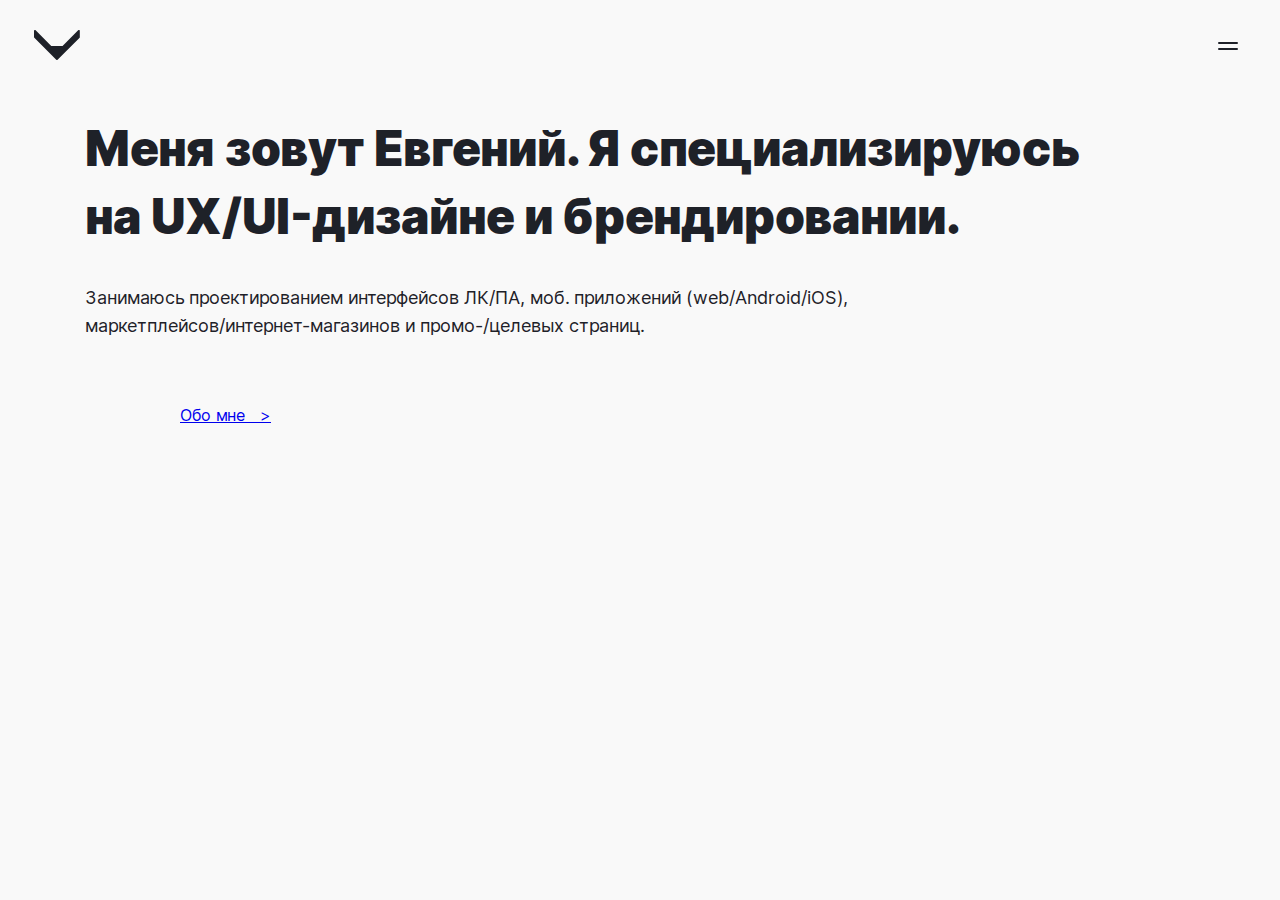
<file: src/index.html>
<!DOCTYPE html>
<html lang="ru">
<head>
  <meta charset="UTF-8">
  <meta name="viewport" content="width=device-width, initial-scale=1.0">
  <title>Евгений Шибин | UX/UI-дизайн и брендирование</title>
  <link rel="stylesheet" href="css/normalize.css">
  <link rel="stylesheet" href="css/style.css">
  <link rel="shortcut icon" href="img/favicon.png" type="image/png">
</head>
<body>
  
  <main>

    <header class="header">

      <div class="container">

        <div class="header-block">

          <div class="header-logo">
            <svg width="50" height="50" viewBox="0 0 50 50" fill="none" xmlns="http://www.w3.org/2000/svg">
            <path d="M24.2407 39.751L2.33195 17.6763C2.16598 17.5104 2 17.3444 2 17.0124V11.0373C2 10.8714 2 10.5394 2.33195 10.3734C2.6639 9.87552 3.3278 9.87552 3.65975 10.3734L19.2614 25.9751H30.5477L46.1494 10.3734C46.6473 9.87552 47.1452 9.87552 47.6431 10.3734C47.8091 10.5394 47.8091 10.8714 47.8091 11.0373V17.0124C47.8091 17.3444 47.8091 17.5104 47.6431 17.6763L25.5685 39.751C25.2365 40.083 24.5726 40.083 24.2407 39.751Z" fill="#1E2128"/>
            </svg>          
          </div>

          <div class="menu">
            <a class="target-burger">
              <ul class="buns">
                <li class="bun" id="line-1"></li>
                <li class="bun" id="line-2"></li>
              </ul>
            </a>
          </div>
          <nav class="main-nav" role="navigation">
            <ul>
              <li><a class="item" href="#">Все проекты</a></li>
              <li><a class="item" href="#">Обо мне</a></li>
              <li><a class="item email" href="mailto:info@evgeniyshibin.ru">info@evgeniyshibin.ru</a></li>
            </ul>
          </nav>

        </div>
        <!-- /.header-block -->

      </div>
      <!-- /.container -->

    </header>
    <!-- /.header -->

    <section class="hero">
      <div class="container">
        <div class="hero-block">
          <div class="hero-text">
            <div class="hero-text__title">Меня зовут Евгений. Я специализируюсь на UX/UI-дизайне и брендировании.</div>
            <!-- /.hero-text__title -->
            <div class="hero-text__description">Занимаюсь проектированием интерфейсов ЛК/ПА, моб. приложений (web/Android/iOS), маркетплейсов/интернет-магазинов и промо-/целевых страниц.</div>
            <!-- /.hero-text__description -->
          </div>
          <!-- /.hero-text -->

          <a href="#" class="hero-link">Обо мне&nbsp;&nbsp;&nbsp;></a>

        </div>
        <!-- /.hero-block -->
      </div>
      <!-- /.container -->
    </section>
    <!-- /.hero -->

  </main>

  <script src="https://code.jquery.com/jquery-3.4.1.min.js"
    integrity="sha256-CSXorXvZcTkaix6Yvo6HppcZGetbYMGWSFlBw8HfCJo=" crossorigin="anonymous"></script>

  <script src="js/main.js"></script>

</body>
</html>
</file>
<file: src/css/style.css>
* {
  -webkit-box-sizing: border-box;
          box-sizing: border-box;
}

body {
  position: relative;
  color: #1e2128;
  height: 100%;
  background: #f9f9f9;
  font-family: 'Inter Regular', sans-serif;
}

h1, h2, h3 {
  margin: 0;
  font-weight: normal;
}

p {
  margin: 0;
}

img {
  max-width: 100%;
}

main {
  position: relative;
  overflow: hidden;
}

ul, ol {
  margin: 0;
  padding: 0;
  list-style: none;
}

.container {
  position: relative;
  width: 1110px;
  margin: auto;
}

.section {
  padding: 100px 0;
}

.section-title {
  font-family: 'Inter Regular', sans-serif;
  font-size: 36px;
  text-align: center;
  margin: auto;
  padding-bottom: 74px;
}

.link {
  position: relative;
  padding-bottom: 2px;
  z-index: 0;
  display: inline-block;
  color: #1e2128;
  text-decoration: none;
  -webkit-transition: color 450ms linear 264ms;
  transition: color 450ms linear 264ms;
}

.link:before {
  content: '';
  position: absolute;
  bottom: 0;
  height: 45%;
  left: -0.15em;
  right: -0.15em;
  background: #1e2128;
  opacity: 0.3;
  background-size: 100% 100%;
  background-repeat: repeat-x;
  -webkit-transition: 380ms -webkit-transform cubic-bezier(0.165, 0.84, 0.44, 1);
  transition: 380ms -webkit-transform cubic-bezier(0.165, 0.84, 0.44, 1);
  transition: 380ms transform cubic-bezier(0.165, 0.84, 0.44, 1);
  transition: 380ms transform cubic-bezier(0.165, 0.84, 0.44, 1), 380ms -webkit-transform cubic-bezier(0.165, 0.84, 0.44, 1);
  -webkit-transform-origin: 50% 100%;
          transform-origin: 50% 100%;
  -webkit-transform: scale(0.98, 0) translateZ(0);
          transform: scale(0.98, 0) translateZ(0);
  -webkit-backface-visibility: hidden;
          backface-visibility: hidden;
  z-index: -1;
}

.link:after {
  content: '';
  position: absolute;
  bottom: 0;
  height: 1px;
  left: -0.025em;
  right: -0.075em;
  background: #1e2128;
  background-size: 100% 100%;
  -webkit-transition: 190ms opacity cubic-bezier(0.895, 0.03, 0.685, 0.22), background 450ms linear 264ms;
  transition: 190ms opacity cubic-bezier(0.895, 0.03, 0.685, 0.22), background 450ms linear 264ms;
  -webkit-transform: translateZ(0);
          transform: translateZ(0);
}

.link:hover:before {
  -webkit-transform: scale(1, 0.98) translateZ(0);
          transform: scale(1, 0.98) translateZ(0);
}

.link:hover:after {
  opacity: 0;
  -webkit-transition: 126ms opacity cubic-bezier(0.165, 0.84, 0.44, 1);
  transition: 126ms opacity cubic-bezier(0.165, 0.84, 0.44, 1);
}

.menu {
  position: relative;
  top: 0;
  right: 0;
  z-index: 15;
  width: 40px;
  height: 40px;
}

.menu a.target-burger {
  display: -webkit-box;
  display: -ms-flexbox;
  display: flex;
  -webkit-box-pack: center;
      -ms-flex-pack: center;
          justify-content: center;
  -webkit-box-align: center;
      -ms-flex-align: center;
          align-items: center;
  width: 100%;
  height: 100%;
  -webkit-transition: .3s;
  transition: .3s;
}

.menu a.target-burger:hover {
  cursor: pointer;
  opacity: .7;
}

.menu a.target-burger ul.buns {
  margin: 10px;
  padding: 0;
  width: 20px;
  height: 20px;
  list-style: none;
  color: #f9f9f9;
  -webkit-transition: color 1s cubic-bezier(0.23, 1, 0.32, 1), -webkit-transform 1s cubic-bezier(0.23, 1, 0.32, 1);
  transition: color 1s cubic-bezier(0.23, 1, 0.32, 1), -webkit-transform 1s cubic-bezier(0.23, 1, 0.32, 1);
  transition: transform 1s cubic-bezier(0.23, 1, 0.32, 1), color 1s cubic-bezier(0.23, 1, 0.32, 1);
  transition: transform 1s cubic-bezier(0.23, 1, 0.32, 1), color 1s cubic-bezier(0.23, 1, 0.32, 1), -webkit-transform 1s cubic-bezier(0.23, 1, 0.32, 1);
  -webkit-transform: translateZ(0);
          transform: translateZ(0);
}

.menu a.target-burger ul.buns li.bun {
  position: absolute;
  top: 50%;
  width: 100%;
  height: 2px;
  border-radius: 2px;
  background-color: #1e2128;
  -webkit-transform: translateY(-3px) translateZ(0);
          transform: translateY(-3px) translateZ(0);
  -webkit-transition: 500ms background cubic-bezier(0.19, 1, 0.22, 1), 500ms margin-top cubic-bezier(0.19, 1, 0.22, 1), 500ms margin-bottom cubic-bezier(0.19, 1, 0.22, 1), 500ms -webkit-transform cubic-bezier(0.19, 1, 0.22, 1) 83ms;
  transition: 500ms background cubic-bezier(0.19, 1, 0.22, 1), 500ms margin-top cubic-bezier(0.19, 1, 0.22, 1), 500ms margin-bottom cubic-bezier(0.19, 1, 0.22, 1), 500ms -webkit-transform cubic-bezier(0.19, 1, 0.22, 1) 83ms;
  transition: 500ms background cubic-bezier(0.19, 1, 0.22, 1), 500ms margin-top cubic-bezier(0.19, 1, 0.22, 1), 500ms margin-bottom cubic-bezier(0.19, 1, 0.22, 1), 500ms transform cubic-bezier(0.19, 1, 0.22, 1) 83ms;
  transition: 500ms background cubic-bezier(0.19, 1, 0.22, 1), 500ms margin-top cubic-bezier(0.19, 1, 0.22, 1), 500ms margin-bottom cubic-bezier(0.19, 1, 0.22, 1), 500ms transform cubic-bezier(0.19, 1, 0.22, 1) 83ms, 500ms -webkit-transform cubic-bezier(0.19, 1, 0.22, 1) 83ms;
}

.menu a.target-burger ul.buns li.bun:last-child {
  -webkit-transform: translateY(3px) translateZ(0);
          transform: translateY(3px) translateZ(0);
}

.menu a.target-burger.toggled ul.buns li.bun {
  background-color: #f9f9f9;
  -webkit-transform: rotate(45deg) translateZ(0);
          transform: rotate(45deg) translateZ(0);
}

.menu a.target-burger.toggled ul.buns li.bun:last-child {
  -webkit-transform: rotate(-45deg) translateZ(0);
          transform: rotate(-45deg) translateZ(0);
}

nav.main-nav {
  position: absolute;
  top: 5px;
  right: 0;
  z-index: 0;
  height: 275px;
  width: 275px;
  padding: 30px;
  background-color: #1e2128;
  opacity: 0;
  visibility: hidden;
  -webkit-transform: scale(0.85);
          transform: scale(0.85);
  -webkit-transition: .3s;
  transition: .3s;
}

nav.main-nav.toggled {
  display: block;
  z-index: 10;
  -webkit-transform: scale(1);
          transform: scale(1);
  opacity: 1;
  visibility: inherit;
  -webkit-transition: .3s;
  transition: .3s;
}

nav.main-nav ul {
  margin: 28px 0 0;
}

nav.main-nav ul li {
  display: -webkit-box;
  display: -ms-flexbox;
  display: flex;
}

nav.main-nav ul li a.item {
  position: relative;
  font-size: 22px;
  text-decoration: none;
  color: #f9f9f9;
  padding: 12px 0;
  font-weight: 300;
  display: block;
  -webkit-transition: .3s;
  transition: .3s;
}

nav.main-nav ul li a.item:hover {
  opacity: 0.7;
}

nav.main-nav ul li a.item:after {
  content: "";
  display: block;
  position: absolute;
  right: 0;
  bottom: 23px;
  width: 0;
  height: 2px;
  background-color: #f9f9f9;
  -webkit-transition: width .3s;
  transition: width .3s;
}

nav.main-nav ul li a.item:hover:after {
  content: "";
  width: 100%;
  display: block;
  position: absolute;
  left: 0;
  bottom: 23px;
  height: 2px;
  background-color: #f9f9f9;
  -webkit-transition: width .3s;
  transition: width .3s;
}

nav.main-nav ul li a.link {
  margin-top: 70px;
  color: #ffffff;
  font-size: 16px;
}

nav.main-nav ul li a.link:before {
  background: #ffffff;
}

nav.main-nav ul li a.link:after {
  background: #ffffff;
}

.swiper {
  width: 1110px !important;
  height: 405px;
}

.swiper-slide {
  width: 540px;
  text-align: center;
  font-size: 18px;
  background: #ffffff;
  display: -webkit-box;
  display: -ms-flexbox;
  display: flex;
  -webkit-box-pack: center;
      -ms-flex-pack: center;
          justify-content: center;
  -webkit-box-align: center;
      -ms-flex-align: center;
          align-items: center;
}

.swiper-slide img {
  display: block;
  width: 100%;
  height: 100%;
  -o-object-fit: cover;
     object-fit: cover;
}

.swiper-slide:hover {
  cursor: pointer;
}

.swiper-button-next, .swiper-button-prev {
  top: 486px !important;
  color: #1e2128 !important;
}

.swiper-button-prev, .swiper-rtl .swiper-button-next {
  left: auto !important;
  right: 64px !important;
}

.swiper-button-next, .swiper-rtl .swiper-button-prev {
  right: 0 !important;
}

.swiper-button-next:after, .swiper-button-prev:after {
  font-size: 30px !important;
}

@media (min-width: 1440px) {
  .swiper {
    width: 1680px !important;
  }
}

@media (min-width: 2560px) {
  .swiper {
    width: 2250px !important;
  }
}

@media (max-width: 1200px) {
  .container {
    max-width: 760px;
    width: 95%;
  }
}

@media (max-width: 768px) {
  .container {
    max-width: 580px;
    width: 90%;
  }
  .swiper {
    width: 100% !important;
    height: 360px;
  }
  .swiper-button-prev, .swiper-rtl .swiper-button-next {
    top: 387px !important;
    left: 40% !important;
  }
  .swiper-button-next, .swiper-rtl .swiper-button-prev {
    top: 387px !important;
    right: 40% !important;
  }
  .swiper-button-next:after, .swiper-button-prev:after {
    font-size: 14px !important;
    font-weight: 600;
  }
}

@media (max-width: 490px) {
  .section-title {
    font-size: 25px;
    line-height: 36px;
  }
  .swiper {
    height: 270px;
  }
  .swiper-button-prev, .swiper-rtl .swiper-button-next {
    top: 295px !important;
    left: 37% !important;
  }
  .swiper-button-next, .swiper-rtl .swiper-button-prev {
    top: 295px !important;
    right: 37% !important;
  }
}

@media (max-width: 425px) {
  .menu {
    right: -6px;
  }
  nav.main-nav {
    position: fixed;
    top: 0;
    left: 0;
    width: 100%;
    height: 100%;
    padding: 53px;
  }
  nav.main-nav ul {
    margin: 85px 0 0;
  }
  nav.main-nav ul li a.item {
    padding: 22px 0;
  }
  nav.main-nav ul li a.item:after {
    bottom: 33px;
  }
  nav.main-nav ul li a.item:hover:after {
    bottom: 33px;
  }
  nav.main-nav ul li a.item.email {
    margin-top: 190px;
  }
  .swiper {
    left: -22px;
    width: 112% !important;
  }
}

@media (max-width: 360px) {
  .swiper {
    left: -18px;
  }
}

@media (max-width: 320px) {
  .container {
    max-width: 750px;
  }
  .swiper {
    left: -16px;
  }
}

@font-face {
  font-family: 'Inter LightBETA';
  src: url("../fonts/Inter/Inter-LightBETA.eot");
  src: url("../fonts/Inter/Inter-LightBETA.eot?#iefix") format("embedded-opentype"), url("../fonts/Inter/Inter-LightBETA.woff") format("woff"), url("../fonts/Inter/Inter-LightBETA.ttf") format("truetype");
  font-weight: 300;
  font-style: normal;
  font-display: auto;
  font-display: swap;
}

@font-face {
  font-family: 'Inter Regular';
  src: url("../fonts/Inter/Inter-Regular.eot");
  src: url("../fonts/Inter/Inter-Regular.eot?#iefix") format("embedded-opentype"), url("../fonts/Inter/Inter-Regular.woff") format("woff"), url("../fonts/Inter/Inter-Regular.ttf") format("truetype");
  font-weight: normal;
  font-style: normal;
  font-display: auto;
  font-display: swap;
}

@font-face {
  font-family: 'Inter Medium';
  src: url("../fonts/Inter/Inter-Medium.eot");
  src: url("../fonts/Inter/Inter-Medium.eot?#iefix") format("embedded-opentype"), url("../fonts/Inter/Inter-Medium.woff") format("woff"), url("../fonts/Inter/Inter-Medium.ttf") format("truetype");
  font-weight: 500;
  font-style: normal;
  font-display: auto;
  font-display: swap;
}

@font-face {
  font-family: 'Inter SemiBold';
  src: url("../fonts/Inter/Inter-SemiBold.eot");
  src: url("../fonts/Inter/Inter-SemiBold.eot?#iefix") format("embedded-opentype"), url("../fonts/Inter/Inter-SemiBold.woff") format("woff"), url("../fonts/Inter/Inter-SemiBold.ttf") format("truetype");
  font-weight: 600;
  font-style: normal;
  font-display: auto;
  font-display: swap;
}

@font-face {
  font-family: 'Inter Black';
  src: url("../fonts/Inter/Inter-Black.eot");
  src: url("../fonts/Inter/Inter-Black.eot?#iefix") format("embedded-opentype"), url("../fonts/Inter/Inter-Black.woff") format("woff"), url("../fonts/Inter/Inter-Black.ttf") format("truetype");
  font-weight: 900;
  font-style: normal;
  font-display: auto;
  font-display: swap;
}

.header {
  position: fixed;
  z-index: 100;
  width: 100%;
  height: 90px;
  display: -webkit-box;
  display: -ms-flexbox;
  display: flex;
}

.header .container {
  max-width: 1250px;
  width: 95%;
}

.header-block {
  position: relative;
  display: -webkit-box;
  display: -ms-flexbox;
  display: flex;
  -webkit-box-pack: justify;
      -ms-flex-pack: justify;
          justify-content: space-between;
  -webkit-box-align: center;
      -ms-flex-align: center;
          align-items: center;
}

.header-logo {
  height: 50px;
  width: 50px;
}

@media (min-width: 1920px) {
  .header .container {
    max-width: 1660px;
  }
}

@media (max-width: 1200px) {
  .header .container {
    max-width: 900px;
  }
}

@media (max-width: 768px) {
  .header .container {
    max-width: 720px;
    width: 90%;
  }
}

@media (max-width: 425px) {
  .header-logo {
    width: 40px;
    height: 40px;
  }
  .header-logo svg {
    width: 40px;
    height: 40px;
  }
}

@media (max-width: 320px) {
  .header .container {
    max-width: 750px;
  }
}

.hero-block {
  margin: 115px 0 0;
}

.hero-text__title {
  max-width: 1010px;
  margin-bottom: 33px;
  font-family: 'Inter Black', sans-serif;
  font-size: 48px;
  line-height: 68px;
}

.hero-text__description {
  max-width: 800px;
  margin-bottom: 66px;
  font-size: 18px;
  line-height: 28px;
}

.hero-link {
  margin-left: 95px;
}

@media (max-width: 768px) {
  .hero-text__title {
    font-size: 34px;
    line-height: 50px;
  }
  .hero-text__description {
    font-size: 16px;
  }
  .hero-link {
    margin-left: 0;
  }
  .hero.section {
    padding: 20px 0;
  }
}

@media (max-width: 425px) {
  .hero-block {
    margin-top: 150px;
  }
  .hero-text__title {
    margin-bottom: 18px;
    font-size: 24px;
    line-height: 40px;
  }
  .hero-text__description {
    font-size: 14px;
    line-height: 24px;
  }
  .hero.section {
    padding: 0;
  }
}

.project-item {
  position: relative;
  display: -webkit-box;
  display: -ms-flexbox;
  display: flex;
  -webkit-box-orient: vertical;
  -webkit-box-direction: normal;
      -ms-flex-direction: column;
          flex-direction: column;
  padding: 30px 35px 62px 95px;
  margin-bottom: 100px;
  max-width: 825px;
  width: 100%;
  height: auto;
  background-color: rgba(30, 33, 40, 0.025);
  border-radius: 8px;
}

.project-item:last-child {
  margin-bottom: 80px;
}

.project-item__img {
  position: relative;
  height: 405px;
  width: 100%;
  margin-bottom: 14px;
}

.project-item__text {
  display: -webkit-box;
  display: -ms-flexbox;
  display: flex;
  -webkit-box-orient: vertical;
  -webkit-box-direction: normal;
      -ms-flex-direction: column;
          flex-direction: column;
}

.project-item__title {
  max-width: 540px;
  width: 100%;
  font-size: 18px;
  line-height: 24px;
}

.project-item__subtitle {
  margin-bottom: 14px;
  max-width: 540px;
  width: 100%;
  font-size: 14px;
  opacity: 0.5;
}

.project-link {
  margin-left: 95px;
}

@media (max-width: 768px) {
  .project-item {
    padding: 0;
    background-color: #f9f9f9;
  }
  .project-item:last-child {
    margin-bottom: 100px;
  }
  .project-item__img {
    height: 360px;
    margin-bottom: 70px;
  }
  .project-item__title {
    font-family: 'Inter Black', sans-serif;
    line-height: 26px;
  }
  .project-item__subtitle {
    max-width: 240px;
    font-size: 12px;
  }
  .project-link {
    margin-left: 0;
  }
}

@media (max-width: 490px) {
  .project-item__img {
    height: 270px;
  }
}

.skills {
  background-color: rgba(30, 33, 40, 0.025);
}

.skills-item {
  margin-bottom: 22px;
  display: -webkit-box;
  display: -ms-flexbox;
  display: flex;
  -webkit-box-orient: vertical;
  -webkit-box-direction: normal;
      -ms-flex-direction: column;
          flex-direction: column;
  border-bottom: 1px solid rgba(30, 33, 40, 0.1);
}

.skills-item:last-child {
  margin-bottom: 0;
}

.skills-item__title {
  margin-bottom: 15px;
  font-family: 'Inter Medium', sans-serif;
  font-size: 18px;
}

.skills-item__description {
  margin-bottom: 17px;
  font-family: 'Inter Medium', sans-serif;
  font-size: 14px;
  line-height: 24px;
  color: rgba(30, 33, 40, 0.6);
}

@media (max-width: 425px) {
  .skills-item {
    margin-bottom: 30px;
  }
  .skills-item__title {
    margin-bottom: 26px;
    font-size: 20px;
  }
}

.footer {
  background-color: #1e2128;
}

.footer-block {
  padding: 100px 0 30px;
}

.footer-email {
  margin-bottom: 66px;
  color: #ffffff;
  font-size: 18px;
}

.footer-email:before {
  background: #ffffff;
}

.footer-email:after {
  background: #ffffff;
}

.footer-link {
  margin-left: 0;
}

.footer-copywriter {
  color: rgba(255, 255, 255, 0.3);
  font-size: 12px;
}

.footer-bg {
  width: 100%;
  height: 50px;
  background: repeating-linear-gradient(-45deg, #ffffff, #ffffff 2px, #1e2128 0, #1e2128 8px);
}

@media (max-width: 425px) {
  .footer-block {
    padding: 100px 0 44px;
  }
  .footer-email {
    margin-bottom: 43px;
  }
}
/*# sourceMappingURL=style.css.map */
</file>
